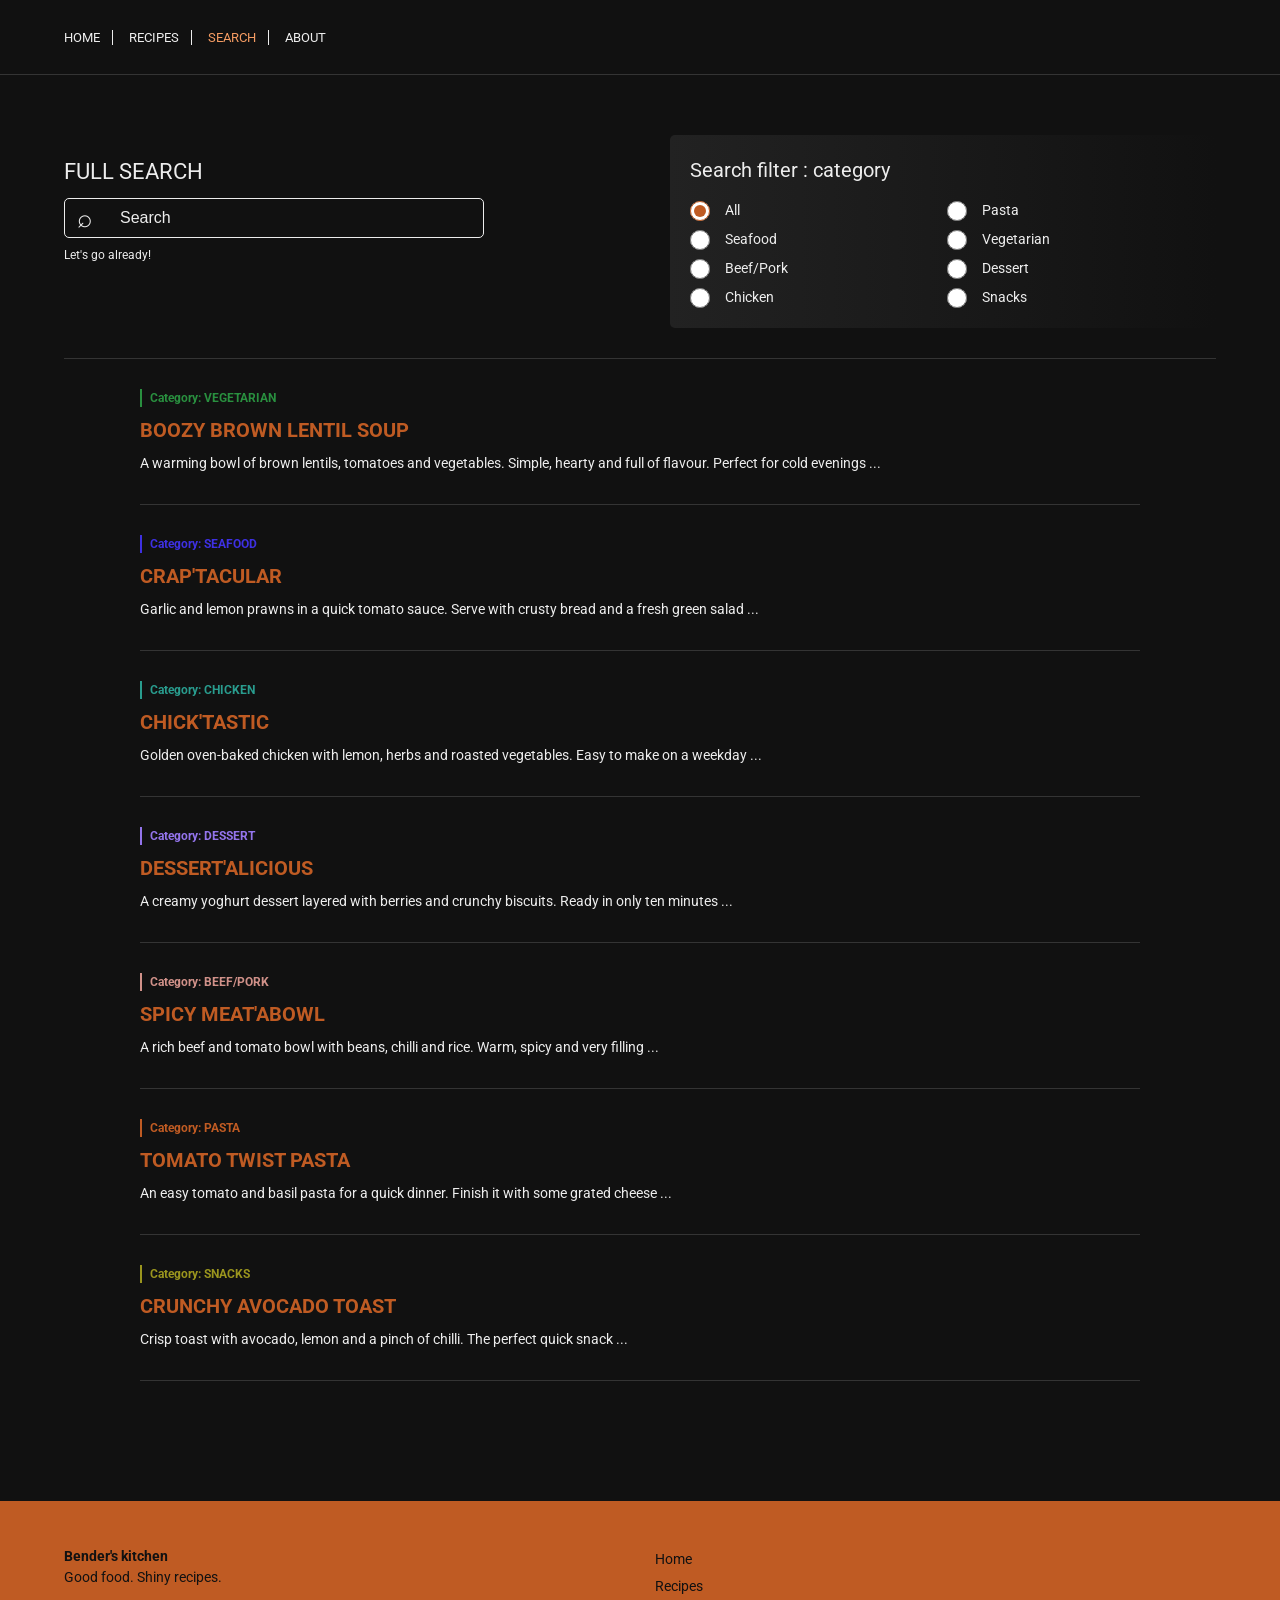
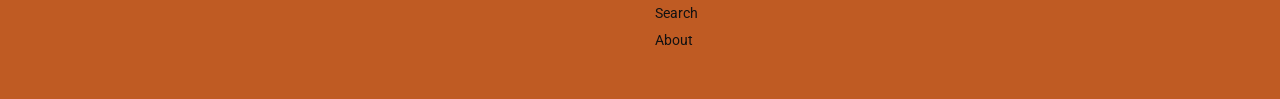
<file: search.html>
<!DOCTYPE html>
<html lang="en">
<head>
    <meta charset="UTF-8">
    <meta name="viewport" content="width=device-width, initial-scale=1.0">
    <title>Search | Bender's kitchen</title>
    <link href="https://fonts.googleapis.com/css2?family=Roboto:wght@300;400;700&display=swap" rel="stylesheet">
    <link rel="stylesheet" href="css/style.css">
</head>
<body>

    <!-- Navigation -->
    <nav class="navigation">
        <div class="wrapper">
            <a href="index.html">Home</a>
            <a href="recipe-detail.html">Recipes</a>
            <a href="search.html" class="active">Search</a>
            <a href="about.html">About</a>
        </div>
    </nav>

    <main class="wrapper page">
        <!-- Search + filter -->
        <section class="search-top">
            <div>
                <h1 class="search-title">Full search</h1>
                <div class="search-box">
                    <button type="button">⌕</button>
                    <input type="text" placeholder="Search">
                </div>
                <p class="small-text">Let's go already!</p>
            </div>

            <!-- Category filter: only CSS (see style.css "category filter") -->
            <div class="filter-box">
                <h2>Search filter : category</h2>
                <div class="filter-options">
                    <label><input type="radio" name="category" value="all" checked> All</label>
                    <label><input type="radio" name="category" value="pasta"> Pasta</label>
                    <label><input type="radio" name="category" value="seafood"> Seafood</label>
                    <label><input type="radio" name="category" value="veg"> Vegetarian</label>
                    <label><input type="radio" name="category" value="meats"> Beef/Pork</label>
                    <label><input type="radio" name="category" value="dessert"> Dessert</label>
                    <label><input type="radio" name="category" value="chicken"> Chicken</label>
                    <label><input type="radio" name="category" value="misc"> Snacks</label>
                </div>
            </div>
        </section>

        <!-- Results -->
        <section class="results">
            <article class="result veg">
                <p class="tag">Category: <span>Vegetarian</span></p>
                <h2><a href="recipe-detail.html">Boozy brown lentil soup</a></h2>
                <p>A warming bowl of brown lentils, tomatoes and vegetables. Simple, hearty and full of flavour. Perfect for cold evenings ...</p>
            </article>

            <article class="result seafood">
                <p class="tag">Category: <span>Seafood</span></p>
                <h2><a href="recipe-detail.html">Crap'tacular</a></h2>
                <p>Garlic and lemon prawns in a quick tomato sauce. Serve with crusty bread and a fresh green salad ...</p>
            </article>

            <article class="result chicken">
                <p class="tag">Category: <span>Chicken</span></p>
                <h2><a href="recipe-detail.html">Chick'tastic</a></h2>
                <p>Golden oven-baked chicken with lemon, herbs and roasted vegetables. Easy to make on a weekday ...</p>
            </article>

            <article class="result dessert">
                <p class="tag">Category: <span>Dessert</span></p>
                <h2><a href="recipe-detail.html">Dessert'alicious</a></h2>
                <p>A creamy yoghurt dessert layered with berries and crunchy biscuits. Ready in only ten minutes ...</p>
            </article>

            <article class="result meats">
                <p class="tag">Category: <span>Beef/Pork</span></p>
                <h2><a href="recipe-detail.html">Spicy meat'abowl</a></h2>
                <p>A rich beef and tomato bowl with beans, chilli and rice. Warm, spicy and very filling ...</p>
            </article>

            <article class="result pasta">
                <p class="tag">Category: <span>Pasta</span></p>
                <h2><a href="recipe-detail.html">Tomato twist pasta</a></h2>
                <p>An easy tomato and basil pasta for a quick dinner. Finish it with some grated cheese ...</p>
            </article>

            <article class="result misc">
                <p class="tag">Category: <span>Snacks</span></p>
                <h2><a href="recipe-detail.html">Crunchy avocado toast</a></h2>
                <p>Crisp toast with avocado, lemon and a pinch of chilli. The perfect quick snack ...</p>
            </article>
        </section>
    </main>

    <!-- Footer -->
    <footer class="footer">
        <div class="wrapper footer-grid">
            <div>
                <p><strong>Bender's kitchen</strong></p>
                <p>Good food. Shiny recipes.</p>
            </div>
            <div>
                <a href="index.html">Home</a>
                <a href="recipe-detail.html">Recipes</a>
                <a href="search.html">Search</a>
                <a href="about.html">About</a>
            </div>
        </div>
    </footer>

</body>
</html>
</file>
<file: css/style.css>
/* ===== Colours ===== */
:root {
    --primary-color: #bf5b23;
    --light: #ededed;
    --dark: #373737;
    --dark-bg: #111111;

    /* category colours */
    --seafood: #3e30e2;
    --chicken: #299c8e;
    --meats: #d09189;
    --veg: #298f3f;
    --dessert: #9374eb;
    --misc: #9a951e;
    --pasta: #bf5b23;
}

/* ===== Reset ===== */
* {
    margin: 0;
    padding: 0;
    box-sizing: border-box;
}

body {
    font-family: "Roboto", sans-serif;
    background-color: var(--dark-bg);
    color: var(--light);
    line-height: 1.5;
}

img {
    width: 100%;
    display: block;
    object-fit: cover;
}

a {
    color: inherit;
}

/* Centered content, max 1280px */
.wrapper {
    width: 90%;
    max-width: 1280px;
    margin: 0 auto;
}

.page {
    padding: 60px 0;
}

h1 {
    font-size: 40px;
    text-transform: uppercase;
    font-weight: 300;
    margin-bottom: 10px;
}

.small-text {
    font-size: 12px;
    margin: 8px 0;
}

.orange {
    color: #f49b62;
}

/* ===== Buttons ===== */
.button {
    display: inline-block;
    background-color: var(--dark);
    color: white;
    text-decoration: none;
    text-transform: uppercase;
    font-size: 12px;
    padding: 10px 20px;
    border-radius: 3px;
    transition: 0.3s;
}

.button:hover {
    color: var(--primary-color);
}

/* ===== Navigation ===== */
.navigation {
    background-color: var(--dark-bg);
    padding: 25px 0;
    border-bottom: 1px solid #343434;
}

/* on the home page the menu lies on top of the hero image */
.home-nav {
    position: absolute;
    top: 0;
    left: 0;
    width: 100%;
    background-color: #00000088;
    border: none;
}

.navigation a {
    text-decoration: none;
    text-transform: uppercase;
    font-size: 13px;
    padding: 0 12px;
    border-right: 1px solid var(--light);
}

.navigation a:first-child {
    padding-left: 0;
}

.navigation a:last-child {
    border: none;
}

.navigation a:hover,
.navigation a.active {
    color: #f49b62;
}

/* ===== Hero ===== */
.hero {
    min-height: 650px;
    padding-top: 220px;
    background-image: linear-gradient(90deg, #000000cc, #00000022), url("https://picsum.photos/1920/800");
    background-size: cover;
    background-position: center;
}

.hero h1 {
    font-size: 44px;
    font-weight: 400;
    line-height: 1.15;
}

.hero h1 a {
    text-decoration: none;
}

.hero h1 a:hover {
    color: #f49b62;
}

/* ===== Search box ===== */
.search-box {
    display: flex;
    max-width: 420px;
    margin-top: 50px;
    border: 1px solid var(--light);
    border-radius: 5px;
}

.search-box input {
    flex: 1;
    min-width: 0;
    background: transparent;
    border: none;
    outline: none;
    color: var(--light);
    padding: 10px 15px;
    font-size: 16px;
}

.search-box input::placeholder {
    color: var(--light);
}

.search-box button {
    background: transparent;
    border: none;
    color: var(--light);
    font-size: 26px;
    padding: 0 12px;
    cursor: pointer;
}

/* ===== Headlines ===== */
.headline {
    font-size: 36px;
    text-transform: uppercase;
    border-bottom: 1px solid var(--light);
    margin: 70px 0 20px;
    padding-bottom: 8px;
}

/* ===== Recipe cards ===== */
.cards {
    display: grid;
    grid-template-columns: repeat(4, 1fr);
    gap: 15px;
}

.card {
    background-color: var(--light);
    color: var(--dark);
    display: flex;
    flex-direction: column;
    transition: 0.3s;
}

.card:hover {
    transform: translateY(-5px);
}

.card img {
    height: 200px;
}

.card-text {
    padding: 20px;
    display: flex;
    flex-direction: column;
    justify-content: space-between;
    flex: 1;
}

.card-text h3 {
    text-transform: uppercase;
    font-size: 19px;
    margin-bottom: 10px;
}

.card-text p {
    font-size: 14px;
}

.card-bottom {
    display: flex;
    justify-content: space-between;
    align-items: center;
    margin-top: 20px;
    padding-left: 10px;
    border-left: 2px solid;
    text-transform: uppercase;
}

.card-bottom p {
    font-size: 11px;
}

/* category colour = text colour and border colour */
.seafood { border-color: var(--seafood); }
.seafood span, .seafood .tag { color: var(--seafood); }
.chicken { border-color: var(--chicken); }
.chicken span, .chicken .tag { color: var(--chicken); }
.meats { border-color: var(--meats); }
.meats span, .meats .tag { color: var(--meats); }
.veg { border-color: var(--veg); }
.veg span, .veg .tag { color: var(--veg); }
.dessert { border-color: var(--dessert); }
.dessert span, .dessert .tag { color: var(--dessert); }
.misc { border-color: var(--misc); }
.misc span, .misc .tag { color: var(--misc); }
.pasta { border-color: var(--pasta); }
.pasta span, .pasta .tag { color: var(--pasta); }

/* ===== Categories ===== */
.categories {
    display: flex;
    justify-content: space-evenly;
    flex-wrap: wrap;
    background-color: var(--light);
    color: var(--dark);
    border-radius: 5px;
    padding: 20px;
}

.categories a {
    text-align: center;
    text-decoration: none;
    text-transform: uppercase;
    font-size: 12px;
    font-weight: 700;
    padding: 10px;
    line-height: 2.5;
}

.categories a:hover {
    color: var(--primary-color);
}

/* ===== Image section ===== */
.image-section {
    margin-top: 70px;
    padding: 130px 0 50px;
    background-image: url("https://picsum.photos/1920/400");
    background-size: cover;
    background-position: center;
    clip-path: polygon(0 0, 100% 20%, 100% 100%, 0 100%);
}

.image-box {
    background-color: var(--light);
    color: var(--dark-bg);
    padding: 30px;
    max-width: 450px;
    margin-left: auto;
}

.image-box h4 {
    color: var(--primary-color);
    font-size: 22px;
    text-transform: uppercase;
    margin-bottom: 10px;
}

/* ===== Text + image rows ===== */
.row {
    display: grid;
    grid-template-columns: 1fr 1fr;
}

.row img {
    height: 100%;
    min-height: 350px;
}

/* text is in the middle of the box, like in Figma */
.row-text {
    background-color: var(--light);
    color: var(--dark);
    padding: 40px 60px;
    display: flex;
    flex-direction: column;
    justify-content: center;
    align-items: flex-start;
}

.row-text h4 {
    color: var(--primary-color);
    font-size: 22px;
    text-transform: uppercase;
    margin-bottom: 10px;
}

.row-text p {
    font-size: 15px;
    margin-bottom: 20px;
}

.row-text .tag {
    margin-bottom: 10px;
}

.row-text .button {
    width: 120px;
    text-align: center;
    margin-top: 15px;
}

.tag {
    font-size: 12px;
    font-weight: 700;
    border-left: 2px solid var(--primary-color);
    padding-left: 8px;
}

/* ===== Recipe page ===== */
.recipe-top {
    display: grid;
    grid-template-columns: 1fr 1fr;
    gap: 60px;
    align-items: start;
}

.recipe-top strong {
    display: block;
    font-weight: 700;
}

.recipe-facts {
    display: flex;
    justify-content: space-between;
    max-width: 500px;
    margin: 50px 0;
    font-size: 14px;
}

/* orange icons */
.recipe-facts b {
    color: var(--primary-color);
    margin-right: 6px;
}

.small-heading {
    font-size: 14px;
    text-transform: uppercase;
    margin-bottom: 10px;
}

.ingredients {
    columns: 2;
    column-gap: 30px;
    padding-left: 15px;
    font-size: 13px;
}

.ingredients li {
    margin-bottom: 4px;
}

.recipe-buttons {
    display: flex;
    gap: 10px;
    margin-top: 25px;
}

.outline-button {
    background: transparent;
    color: var(--light);
    border: 1px solid var(--light);
    border-radius: 5px;
    padding: 6px 12px;
    font-size: 14px;
    cursor: pointer;
}

.outline-button:hover {
    color: #f49b62;
    border-color: #f49b62;
}

/* Favorite – only CSS: the checkbox is hidden, the label shows the heart */
#favorite {
    display: none;
}

#favorite + label::before {
    content: "♡ ";
}

#favorite:checked + label {
    color: #f49b62;
    border-color: #f49b62;
}

#favorite:checked + label::before {
    content: "♥ ";
}

.round-image {
    border-radius: 50%;
    aspect-ratio: 1;
}

.section-heading {
    font-size: 36px;
    text-transform: uppercase;
    border-bottom: 1px solid #707070;
    padding-bottom: 10px;
    margin: 70px 0 30px;
}

.instructions {
    padding-left: 20px;
    font-size: 14px;
    line-height: 1.8;
}

.instructions li {
    margin-bottom: 25px;
}

/* ===== Tabs (about) – only CSS ===== */
.tabs {
    margin: 50px 0;
}

/* the radio buttons are hidden, we click the labels */
.tabs input {
    display: none;
}

.tab-buttons {
    display: flex;
    flex-wrap: wrap;
    border-bottom: 1px solid #707070;
    margin-bottom: 30px;
}

.tab-buttons label {
    border-bottom: 3px solid transparent;
    font-size: 18px;
    text-transform: uppercase;
    padding: 12px 20px;
    cursor: pointer;
}

.tab-buttons label:hover {
    color: #f49b62;
}

/* the label of the checked radio is orange */
#tab-story:checked ~ .tab-buttons label[for="tab-story"],
#tab-team:checked ~ .tab-buttons label[for="tab-team"],
#tab-contact:checked ~ .tab-buttons label[for="tab-contact"] {
    color: #f49b62;
    border-bottom-color: var(--primary-color);
}

/* all panels are hidden ... */
.tab-panel {
    display: none;
}

/* ... only the panel of the checked radio is visible */
#tab-story:checked ~ #story,
#tab-team:checked ~ #team,
#tab-contact:checked ~ #contact {
    display: block;
}

/* ===== Team (about) ===== */
.team {
    display: grid;
    grid-template-columns: repeat(3, 1fr);
    gap: 40px;
    text-align: center;
}

.team-member img {
    max-width: 220px;
    margin: 0 auto 15px;
}

/* ===== Search page ===== */
.search-top {
    display: grid;
    grid-template-columns: 1fr 1fr;
    gap: 60px;
    padding-bottom: 30px;
    border-bottom: 1px solid #343434;
}

.search-title {
    font-size: 22px;
    font-weight: 400;
    margin: 20px 0 10px;
}

.search-top .search-box {
    margin-top: 0;
}

.filter-box {
    background: linear-gradient(90deg, #222222, #111111);
    padding: 20px;
    border-radius: 5px;
}

.filter-box h2 {
    font-size: 20px;
    font-weight: 400;
    margin-bottom: 15px;
}

.filter-options {
    display: grid;
    grid-template-columns: 1fr 1fr;
    gap: 8px;
}

.filter-options label {
    display: flex;
    align-items: center;
    gap: 15px;
    font-size: 14px;
    cursor: pointer;
}

.filter-options input {
    width: 20px;
    height: 20px;
    accent-color: var(--primary-color);
}

.results {
    max-width: 1000px;
    margin: 0 auto;
}

.result {
    padding: 30px 0;
    border-bottom: 1px solid #343434;
}

.result h2 {
    font-size: 20px;
    text-transform: uppercase;
    color: var(--primary-color);
    margin: 8px 0;
}

.result h2 a {
    text-decoration: none;
}

.result h2 a:hover {
    text-decoration: underline;
}

/* category filter – only CSS:
   when a radio is checked, hide every result of other categories */
main:has(input[value="veg"]:checked) .result:not(.veg),
main:has(input[value="seafood"]:checked) .result:not(.seafood),
main:has(input[value="pasta"]:checked) .result:not(.pasta),
main:has(input[value="chicken"]:checked) .result:not(.chicken),
main:has(input[value="misc"]:checked) .result:not(.misc),
main:has(input[value="meats"]:checked) .result:not(.meats),
main:has(input[value="dessert"]:checked) .result:not(.dessert) {
    display: none;
}

/* line before "Category" has the colour of the category */
.result .tag {
    border-left-color: inherit;
}

.result .tag span {
    text-transform: uppercase;
}

.result > p:last-child {
    font-size: 14px;
}

/* ===== Footer ===== */
.footer {
    background-color: var(--primary-color);
    color: var(--dark-bg);
    padding: 45px 0;
    margin-top: 60px;
    font-size: 14px;
}

.footer-grid {
    display: grid;
    grid-template-columns: 1fr 1fr;
    gap: 30px;
}

.footer a {
    display: block;
    text-decoration: none;
    padding: 3px 0;
}

.footer a:hover {
    text-decoration: underline;
}

/* ===== Tablet ===== */
@media (max-width: 1024px) {
    .cards {
        grid-template-columns: 1fr 1fr;
    }

    .recipe-top,
    .search-top {
        gap: 30px;
    }
}

/* ===== Mobile ===== */
@media (max-width: 640px) {
    h1, .hero h1 {
        font-size: 30px;
    }

    .headline {
        font-size: 24px;
        margin-top: 40px;
    }

    .navigation a {
        font-size: 11px;
        padding: 0 8px;
    }

    .hero {
        min-height: 550px;
        padding-top: 160px;
    }

    /* everything in one column on the phone */
    .cards,
    .row,
    .recipe-top,
    .search-top,
    .team,
    .footer-grid {
        grid-template-columns: 1fr;
    }

    .search-top {
        gap: 30px;
    }

    .filter-options label {
        font-size: 13px;
        gap: 10px;
    }

    .row img {
        min-height: 240px;
        height: 240px;
    }

    /* text always above the image on mobile */
    .row-text {
        order: -1;
        padding: 25px;
    }

    .recipe-top {
        gap: 30px;
    }

    /* round picture on top, smaller */
    .recipe-top .round-image {
        order: -1;
        max-width: 280px;
        margin: 0 auto;
    }

    .recipe-facts {
        flex-wrap: wrap;
        gap: 15px;
        margin: 30px 0;
    }

    .ingredients {
        columns: 1;
    }

    .section-heading {
        font-size: 26px;
        margin-top: 50px;
    }

    .search-box {
        max-width: 100%;
    }

    .result h2 {
        font-size: 18px;
    }

    .image-section {
        padding-top: 80px;
        clip-path: polygon(0 0, 100% 8%, 100% 100%, 0 100%);
    }

    .tab-buttons label {
        font-size: 15px;
        padding: 10px 12px;
    }
}
</file>
